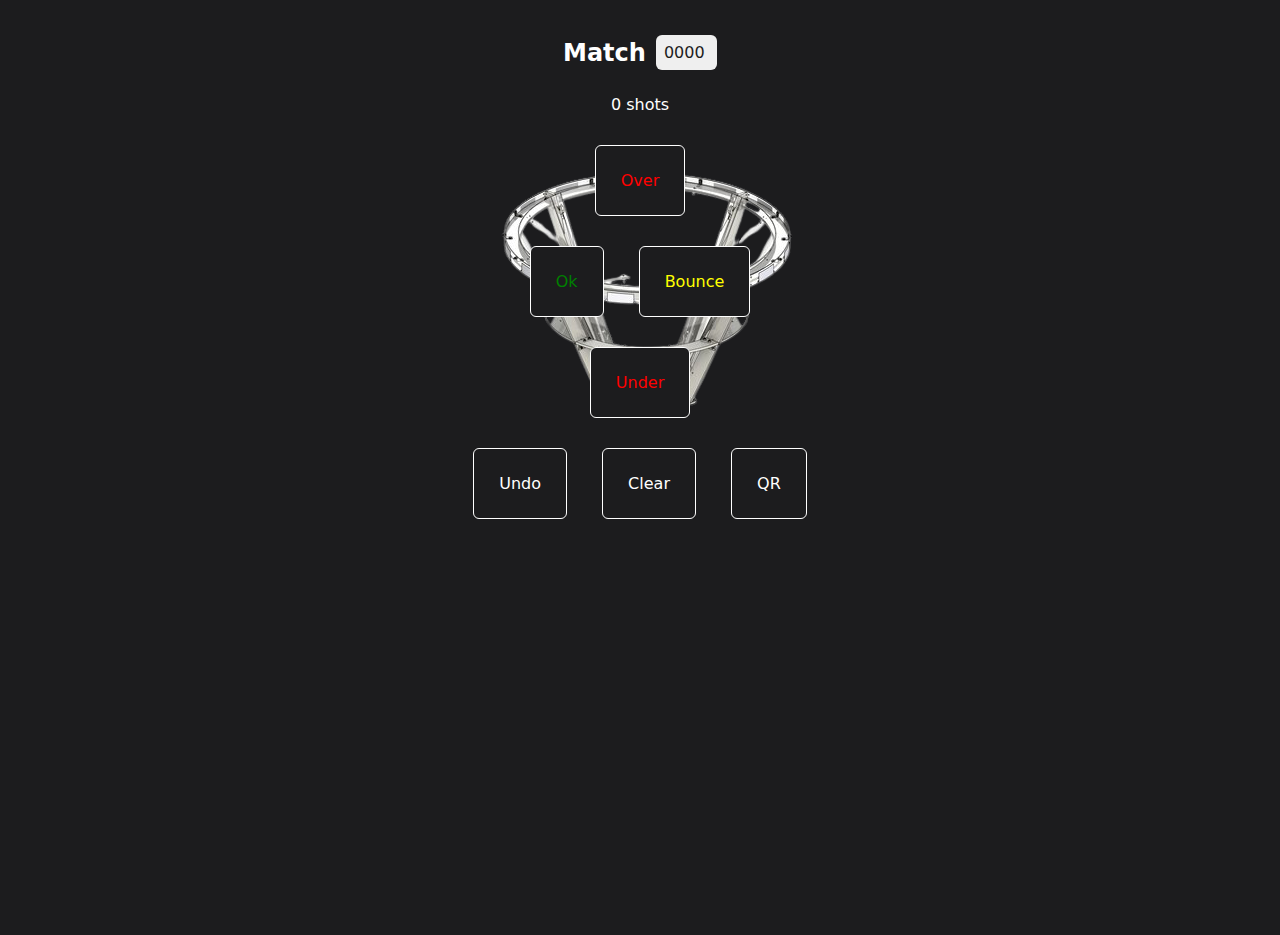
<file: index.html>
<html lang="en">

<head>
    <meta charset="UTF-8">
    <meta name="viewport" content="width=device-width, initial-scale=1.0">
    <meta http-equiv="X-UA-Compatible" content="ie=edge">
    <meta name="theme-color" content="#FF1616"/>
    <meta name="apple-mobile-web-app-status-bar" content="#FF1616">

    <title>Feather</title>

    <link rel="manifest" href="manifest.json">
    <link rel="icon" href="icon.png">
    <link rel="apple-touch-icon" href="icon.png">

    <style>
        html, body {
            margin: 0;
            height: 100%;
            overflow: hidden;
            font-family: system-ui, -apple-system, BlinkMacSystemFont, 'Segoe UI', 'Roboto', 'Oxygen', 'Ubuntu', 'Cantarell', 'Fira Sans', 'Droid Sans', 'Helvetica Neue', 'Segoe UI Emoji', 'Apple Color Emoji', 'Noto Color Emoji', sans-serif;
            background: #1c1c1e;
            color: white;
        }

        body, #hub {
            display: flex;
            flex-direction: column;
            align-items: center;
        }

        #hub {
            background-image: url("hub.png");
            background-repeat: no-repeat;
            background-position: center;
            width: 100%;
        }

        body {
            margin-top: 35px;
        }

        button {
            margin: 15px;
            padding: 25px;
            touch-action: manipulation; /* Disable double tap zoom */
            color: white;
            background: #1c1c1e;
            border: 1px solid white;
            font-family: inherit;
            font-size: inherit;
            border-radius: 6px;
            outline: none;
        }

        input[type="text"] {
            color: #1d1d1d;
            background-color: #efefef;
            font-family: inherit;
            font-size: inherit;
            margin-right: 6px;
            margin-bottom: 6px;
            padding: 10px;
            border: none;
            border-radius: 6px;
            outline: none;
        }

        .flex-row {
            display: flex;
            flex-direction: row;
            align-items: center;
            justify-content: center;
        }

        .flex-row input {
            width: 6ch;
            padding: 8px;
            margin: 0;
        }

        .flex-row h2 {
            padding: 0;
            margin: 0 10px 0 0;
        }

        .qr-container {
            display: flex;
            flex-direction: column;
            align-items: center;
        }

        #qr img {
            width: 90%;
            margin: 0 auto;
        }
    </style>
</head>

<body>
<div class="flex-row">
    <h2>Match</h2>
    <input id="matchNumber" type="text" value="0000">
</div>
<p style="margin-top: 25px"><span id="count">0</span> shots</p>

<div class="qr-container">
    <div id="qr" style="display: none"></div>
</div>

<div id="hub">
    <button class="match-button" style="color: red" onclick="logShot('over')">Over</button>

    <div>
        <button class="match-button" style="color: green" onclick="logShot('ok')">Ok</button>
        <button class="match-button" style="color: yellow" onclick="logShot('bounced')">Bounce</button>
    </div>
    <button class="match-button" style="color: red" onclick="logShot('under')">Under</button>
</div>

<div>
    <button class="match-button" onclick="undo()">Undo</button>
    <button class="match-button" onclick="clearShots()">Clear</button>
    <button onclick="toggleQR()" id="qr-button">QR</button>
</div>

</body>

<script src="qrcode.min.js"></script>
<script src="app.js"></script>
</file>
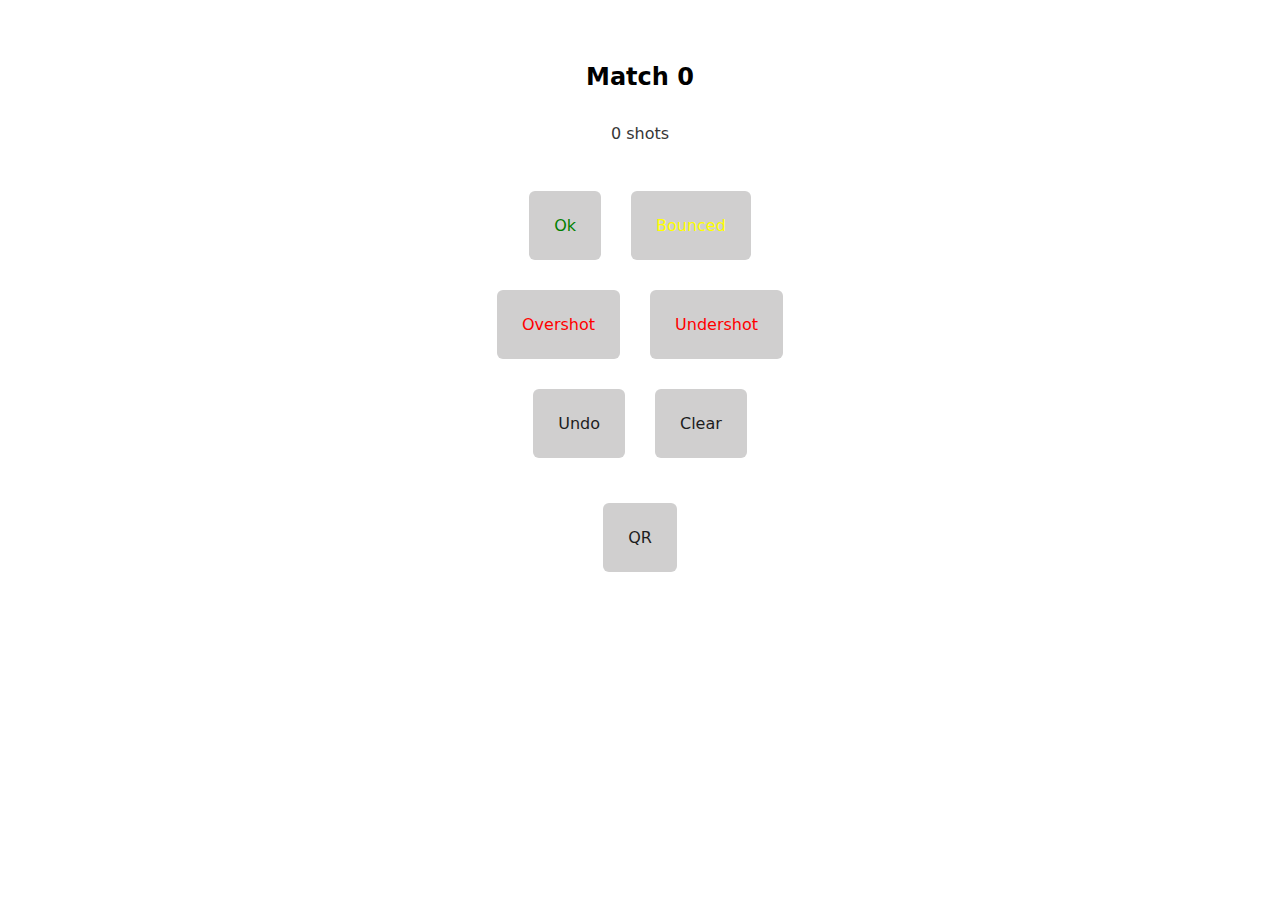
<file: templates/app.html>
<html lang="en">

<head>
    <link rel="stylesheet" href="/static/light.css">
    <title>Feather Mobile App</title>
</head>

<main>
    <div class="main">
        <h2>Match <span id="matchNumber">0</span></h2>
        <p><span id="count">0</span> shots</p>

        <div id="qr" style="display: none"></div>

        <div id="matchButtons">
            <div>
                <button style="color: green" onclick="logShot('ok')">Ok</button>
                <button style="color: yellow" onclick="logShot('bounced')">Bounced</button>
            </div>

            <div>
                <button style="color: red" onclick="logShot('over')">Overshot</button>
                <button style="color: red" onclick="logShot('under')">Undershot</button>
            </div>

            <div>
                <button onclick="undo()">Undo</button>
                <button onclick="clearShots()">Clear</button>
            </div>
        </div>

        <div>
            <button onclick="toggleQR()">QR</button>
        </div>
    </div>
</main>

<style>
    .main {
        border: 2px solid white;
    }

    .main, #matchButtons {
        display: flex;
        border-radius: 5px;
        padding: 15px;
        flex-direction: column;
        align-items: center;
    }

    .main div {
        display: flex;
        flex-direction: row;
    }

    button {
        margin: 15px;
        padding: 25px;
    }
</style>

<script src="/static/qrcode.min.js"></script>

<script>
    let shots = []
    let qrcode = new QRCode("qr", {
        width: 512,
        height: 512,
        colorDark: "#000",
        colorLight: "#fff",
        correctLevel: QRCode.CorrectLevel.L
    })

    function toggleQR() {
        if (document.getElementById("qr").style.display === "none") { // If QR isn't showing, show it
            let shotsObj = {}
            for (let i in shots) {
                shotsObj[shots[i]["time"]] = shots[i]["result"];
            }
            qrcode.makeCode(btoa(JSON.stringify({
                matchNumber: document.getElementById("matchNumber").innerText,
                shots: shotsObj
            })));
            document.getElementById("qr").style.display = "block"
            document.getElementById("matchButtons").style.display = "none"
        } else {
            document.getElementById("qr").style.display = "none"
            document.getElementById("matchButtons").style.display = "flex"
        }
    }

    function updateCount() {
        document.getElementById("count").innerText = shots.length
    }

    function logShot(shotResult) {
        shots.push({
            time: Date.now(),
            result: shotResult
        })
        updateCount()
    }

    function clearShots() {
        if (confirm("Are you sure you want to clear this match?")) {
            shots = []
            updateCount()
        }
    }

    function undo() {
        shots.pop()
        updateCount()
    }
</script>
</file>
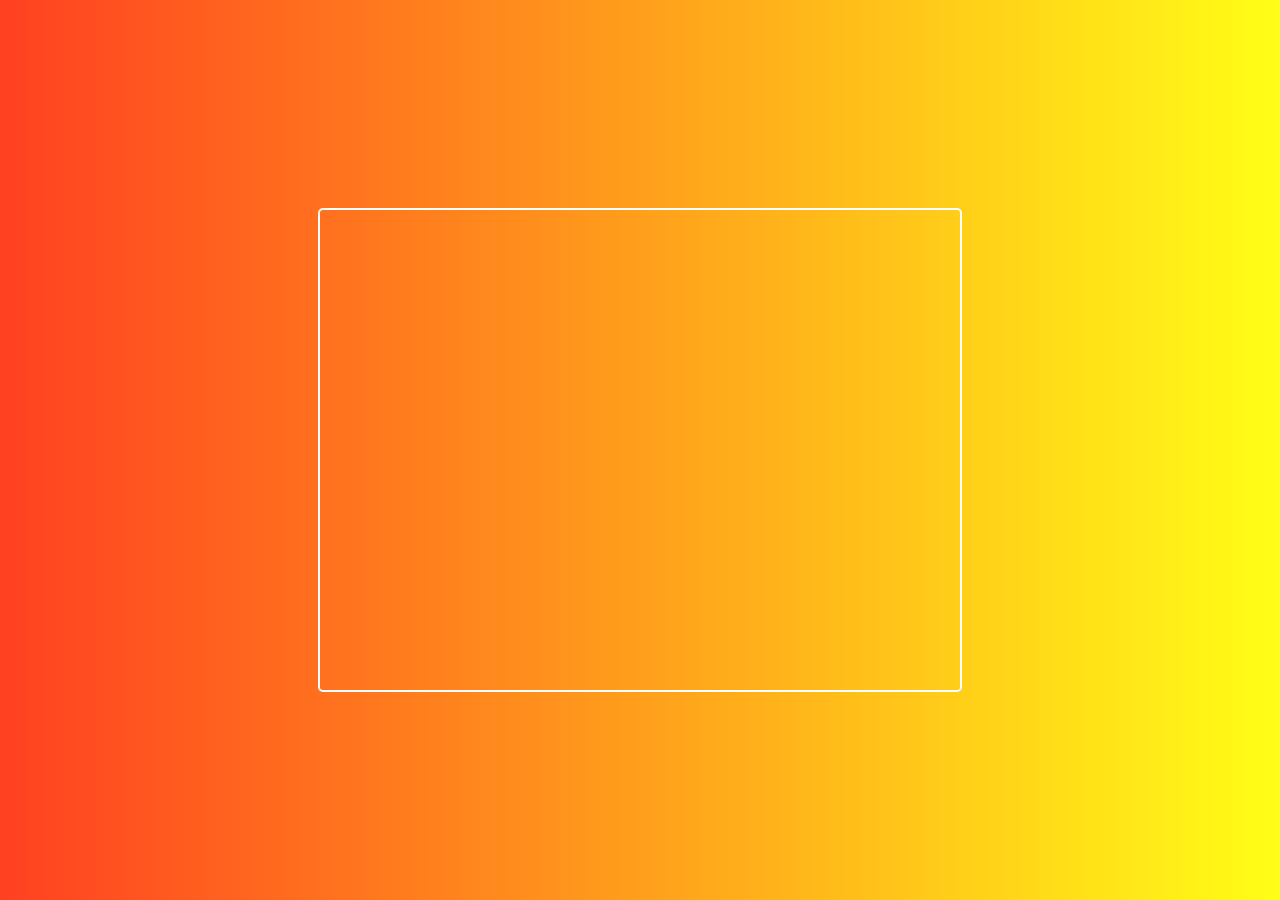
<file: templates/scanner.html>
<!DOCTYPE html>
<html lang="en">

<meta content="width=device-width, initial-scale=1" name="viewport"/>

<style>
    body {
        width: 100%;
        height: 100%;
        background: rgb(255, 64, 33);
        background: linear-gradient(90deg, rgba(255, 64, 33, 1) 0%, rgba(255, 254, 22, 1) 100%);
    }

    #canvas {
        position: absolute;
        top: 0;
        bottom: 0;
        left: 0;
        right: 0;
        margin: auto;
        border: 2px solid white;
        border-radius: 5px;
    }
</style>

<body>
<canvas id="canvas" width="640" height="480"></canvas>
</body>
</html>

<script src="/static/jsQR.js"></script>

<script>
    let video = document.createElement("video");
    let canvasElement = document.getElementById("canvas");
    let canvas = canvasElement.getContext("2d");
    let codeFound = false;

    // Use facingMode: environment to attempt to get the front camera on phones
    navigator.mediaDevices.getUserMedia({video: {facingMode: "environment"}}).then(function (stream) {
        video.srcObject = stream;
        video.setAttribute("playsinline", true); // required to tell iOS safari we don't want fullscreen
        video.play();
        requestAnimationFrame(tick);
    });

    function tick() {
        if (!codeFound) {
            if (video.readyState === video.HAVE_ENOUGH_DATA) {
                canvasElement.height = video.videoHeight;
                canvasElement.width = video.videoWidth;
                canvas.drawImage(video, 0, 0, canvasElement.width, canvasElement.height);
                let imageData = canvas.getImageData(0, 0, canvasElement.width, canvasElement.height);
                let code = jsQR(imageData.data, imageData.width, imageData.height, {
                    inversionAttempts: "dontInvert",
                });
                if (code) {
                    codeFound = true
                    window.location = "/submit?qr=" + code.data
                }
            }
            requestAnimationFrame(tick);
        }
    }
</script>
</file>
<file: static/light.css>
/**
 * Forced light theme version
 */

:root {
    --background-body: #fff;
    --background: #efefef;
    --background-alt: #f7f7f7;
    --selection: #9e9e9e;
    --text-main: #363636;
    --text-bright: #000;
    --text-muted: #70777f;
    --links: #0076d1;
    --focus: #0096bfab;
    --border: #dbdbdb;
    --code: #000;
    --animation-duration: 0.1s;
    --button-base: #d0cfcf;
    --button-hover: #9b9b9b;
    --scrollbar-thumb: rgb(170, 170, 170);
    --scrollbar-thumb-hover: var(--button-hover);
    --form-placeholder: #949494;
    --form-text: #1d1d1d;
    --variable: #39a33c;
    --highlight: #ff0;
    --select-arrow: url("data:image/svg+xml;charset=utf-8,%3C?xml version='1.0' encoding='utf-8'?%3E %3Csvg version='1.1' xmlns='http://www.w3.org/2000/svg' xmlns:xlink='http://www.w3.org/1999/xlink' height='62.5' width='116.9' fill='%23161f27'%3E %3Cpath d='M115.3,1.6 C113.7,0 111.1,0 109.5,1.6 L58.5,52.7 L7.4,1.6 C5.8,0 3.2,0 1.6,1.6 C0,3.2 0,5.8 1.6,7.4 L55.5,61.3 C56.3,62.1 57.3,62.5 58.4,62.5 C59.4,62.5 60.5,62.1 61.3,61.3 L115.2,7.4 C116.9,5.8 116.9,3.2 115.3,1.6Z'/%3E %3C/svg%3E");
}

html {
    scrollbar-color: rgb(170, 170, 170) #fff;
    scrollbar-color: var(--scrollbar-thumb) var(--background-body);
    scrollbar-width: thin;
}

body {
    font-family: system-ui, -apple-system, BlinkMacSystemFont, 'Segoe UI', 'Roboto', 'Oxygen', 'Ubuntu', 'Cantarell', 'Fira Sans', 'Droid Sans', 'Helvetica Neue', 'Segoe UI Emoji', 'Apple Color Emoji', 'Noto Color Emoji', sans-serif;
    line-height: 1.4;
    max-width: 800px;
    margin: 20px auto;
    padding: 0 10px;
    word-wrap: break-word;
    color: #363636;
    color: var(--text-main);
    background: #fff;
    background: var(--background-body);
    text-rendering: optimizeLegibility;
}

button {
    transition:
            background-color 0.1s linear,
            border-color 0.1s linear,
            color 0.1s linear,
            box-shadow 0.1s linear,
            transform 0.1s ease;
    transition:
            background-color var(--animation-duration) linear,
            border-color var(--animation-duration) linear,
            color var(--animation-duration) linear,
            box-shadow var(--animation-duration) linear,
            transform var(--animation-duration) ease;
}

input {
    transition:
            background-color 0.1s linear,
            border-color 0.1s linear,
            color 0.1s linear,
            box-shadow 0.1s linear,
            transform 0.1s ease;
    transition:
            background-color var(--animation-duration) linear,
            border-color var(--animation-duration) linear,
            color var(--animation-duration) linear,
            box-shadow var(--animation-duration) linear,
            transform var(--animation-duration) ease;
}

textarea {
    transition:
            background-color 0.1s linear,
            border-color 0.1s linear,
            color 0.1s linear,
            box-shadow 0.1s linear,
            transform 0.1s ease;
    transition:
            background-color var(--animation-duration) linear,
            border-color var(--animation-duration) linear,
            color var(--animation-duration) linear,
            box-shadow var(--animation-duration) linear,
            transform var(--animation-duration) ease;
}

h1 {
    font-size: 2.2em;
    margin-top: 0;
}

h1,
h2,
h3,
h4,
h5,
h6 {
    margin-bottom: 12px;
    margin-top: 24px;
}

h1 {
    color: #000;
    color: var(--text-bright);
}

h2 {
    color: #000;
    color: var(--text-bright);
}

h3 {
    color: #000;
    color: var(--text-bright);
}

h4 {
    color: #000;
    color: var(--text-bright);
}

h5 {
    color: #000;
    color: var(--text-bright);
}

h6 {
    color: #000;
    color: var(--text-bright);
}

strong {
    color: #000;
    color: var(--text-bright);
}

h1,
h2,
h3,
h4,
h5,
h6,
b,
strong,
th {
    font-weight: 600;
}

q::before {
    content: none;
}

q::after {
    content: none;
}

blockquote {
    border-left: 4px solid #0096bfab;
    border-left: 4px solid var(--focus);
    margin: 1.5em 0;
    padding: 0.5em 1em;
    font-style: italic;
}

q {
    border-left: 4px solid #0096bfab;
    border-left: 4px solid var(--focus);
    margin: 1.5em 0;
    padding: 0.5em 1em;
    font-style: italic;
}

blockquote > footer {
    font-style: normal;
    border: 0;
}

blockquote cite {
    font-style: normal;
}

address {
    font-style: normal;
}

a[href^='mailto\:']::before {
    content: '📧 ';
}

a[href^='tel\:']::before {
    content: '📞 ';
}

a[href^='sms\:']::before {
    content: '💬 ';
}

mark {
    background-color: #ff0;
    background-color: var(--highlight);
    border-radius: 2px;
    padding: 0 2px 0 2px;
    color: #000;
}

a > code,
a > strong {
    color: inherit;
}

button,
select,
input[type='submit'],
input[type='reset'],
input[type='button'],
input[type='checkbox'],
input[type='range'],
input[type='radio'] {
    cursor: pointer;
}

input,
select {
    display: block;
}

[type='checkbox'],
[type='radio'] {
    display: initial;
}

input {
    color: #1d1d1d;
    color: var(--form-text);
    background-color: #efefef;
    background-color: var(--background);
    font-family: inherit;
    font-size: inherit;
    margin-right: 6px;
    margin-bottom: 6px;
    padding: 10px;
    border: none;
    border-radius: 6px;
    outline: none;
}

button {
    color: #1d1d1d;
    color: var(--form-text);
    background-color: #efefef;
    background-color: var(--background);
    font-family: inherit;
    font-size: inherit;
    margin-right: 6px;
    margin-bottom: 6px;
    padding: 10px;
    border: none;
    border-radius: 6px;
    outline: none;
}

textarea {
    color: #1d1d1d;
    color: var(--form-text);
    background-color: #efefef;
    background-color: var(--background);
    font-family: inherit;
    font-size: inherit;
    margin-right: 6px;
    margin-bottom: 6px;
    padding: 10px;
    border: none;
    border-radius: 6px;
    outline: none;
}

select {
    color: #1d1d1d;
    color: var(--form-text);
    background-color: #efefef;
    background-color: var(--background);
    font-family: inherit;
    font-size: inherit;
    margin-right: 6px;
    margin-bottom: 6px;
    padding: 10px;
    border: none;
    border-radius: 6px;
    outline: none;
}

button {
    background-color: #d0cfcf;
    background-color: var(--button-base);
    padding-right: 30px;
    padding-left: 30px;
}

input[type='submit'] {
    background-color: #d0cfcf;
    background-color: var(--button-base);
    padding-right: 30px;
    padding-left: 30px;
}

input[type='reset'] {
    background-color: #d0cfcf;
    background-color: var(--button-base);
    padding-right: 30px;
    padding-left: 30px;
}

input[type='button'] {
    background-color: #d0cfcf;
    background-color: var(--button-base);
    padding-right: 30px;
    padding-left: 30px;
}

button:hover {
    background: #9b9b9b;
    background: var(--button-hover);
}

input[type='submit']:hover {
    background: #9b9b9b;
    background: var(--button-hover);
}

input[type='reset']:hover {
    background: #9b9b9b;
    background: var(--button-hover);
}

input[type='button']:hover {
    background: #9b9b9b;
    background: var(--button-hover);
}

input[type='color'] {
    min-height: 2rem;
    padding: 8px;
    cursor: pointer;
}

input[type='checkbox'],
input[type='radio'] {
    height: 1em;
    width: 1em;
}

input[type='radio'] {
    border-radius: 100%;
}

input {
    vertical-align: top;
}

label {
    vertical-align: middle;
    margin-bottom: 4px;
    display: inline-block;
}

input:not([type='checkbox']):not([type='radio']),
input[type='range'],
select,
button,
textarea {
    -webkit-appearance: none;
}

textarea {
    display: block;
    margin-right: 0;
    box-sizing: border-box;
    resize: vertical;
}

textarea:not([cols]) {
    width: 100%;
}

textarea:not([rows]) {
    min-height: 40px;
    height: 140px;
}

select {
    background: #efefef url("data:image/svg+xml;charset=utf-8,%3C?xml version='1.0' encoding='utf-8'?%3E %3Csvg version='1.1' xmlns='http://www.w3.org/2000/svg' xmlns:xlink='http://www.w3.org/1999/xlink' height='62.5' width='116.9' fill='%23161f27'%3E %3Cpath d='M115.3,1.6 C113.7,0 111.1,0 109.5,1.6 L58.5,52.7 L7.4,1.6 C5.8,0 3.2,0 1.6,1.6 C0,3.2 0,5.8 1.6,7.4 L55.5,61.3 C56.3,62.1 57.3,62.5 58.4,62.5 C59.4,62.5 60.5,62.1 61.3,61.3 L115.2,7.4 C116.9,5.8 116.9,3.2 115.3,1.6Z'/%3E %3C/svg%3E") calc(100% - 12px) 50% / 12px no-repeat;
    background: var(--background) var(--select-arrow) calc(100% - 12px) 50% / 12px no-repeat;
    padding-right: 35px;
}

select::-ms-expand {
    display: none;
}

select[multiple] {
    padding-right: 10px;
    background-image: none;
    overflow-y: auto;
}

input:focus {
    box-shadow: 0 0 0 2px #0096bfab;
    box-shadow: 0 0 0 2px var(--focus);
}

select:focus {
    box-shadow: 0 0 0 2px #0096bfab;
    box-shadow: 0 0 0 2px var(--focus);
}

button:focus {
    box-shadow: 0 0 0 2px #0096bfab;
    box-shadow: 0 0 0 2px var(--focus);
}

textarea:focus {
    box-shadow: 0 0 0 2px #0096bfab;
    box-shadow: 0 0 0 2px var(--focus);
}

input[type='checkbox']:active,
input[type='radio']:active,
input[type='submit']:active,
input[type='reset']:active,
input[type='button']:active,
input[type='range']:active,
button:active {
    transform: translateY(2px);
}

input:disabled,
select:disabled,
button:disabled,
textarea:disabled {
    cursor: not-allowed;
    opacity: 0.5;
}

::-moz-placeholder {
    color: #949494;
    color: var(--form-placeholder);
}

:-ms-input-placeholder {
    color: #949494;
    color: var(--form-placeholder);
}

::-ms-input-placeholder {
    color: #949494;
    color: var(--form-placeholder);
}

::placeholder {
    color: #949494;
    color: var(--form-placeholder);
}

fieldset {
    border: 1px #0096bfab solid;
    border: 1px var(--focus) solid;
    border-radius: 6px;
    margin: 0;
    margin-bottom: 12px;
    padding: 10px;
}

legend {
    font-size: 0.9em;
    font-weight: 600;
}

input[type='range'] {
    margin: 10px 0;
    padding: 10px 0;
    background: transparent;
}

input[type='range']:focus {
    outline: none;
}

input[type='range']::-webkit-slider-runnable-track {
    width: 100%;
    height: 9.5px;
    -webkit-transition: 0.2s;
    transition: 0.2s;
    background: #efefef;
    background: var(--background);
    border-radius: 3px;
}

input[type='range']::-webkit-slider-thumb {
    box-shadow: 0 1px 1px #000, 0 0 1px #0d0d0d;
    height: 20px;
    width: 20px;
    border-radius: 50%;
    background: #dbdbdb;
    background: var(--border);
    -webkit-appearance: none;
    margin-top: -7px;
}

input[type='range']:focus::-webkit-slider-runnable-track {
    background: #efefef;
    background: var(--background);
}

input[type='range']::-moz-range-track {
    width: 100%;
    height: 9.5px;
    -moz-transition: 0.2s;
    transition: 0.2s;
    background: #efefef;
    background: var(--background);
    border-radius: 3px;
}

input[type='range']::-moz-range-thumb {
    box-shadow: 1px 1px 1px #000, 0 0 1px #0d0d0d;
    height: 20px;
    width: 20px;
    border-radius: 50%;
    background: #dbdbdb;
    background: var(--border);
}

input[type='range']::-ms-track {
    width: 100%;
    height: 9.5px;
    background: transparent;
    border-color: transparent;
    border-width: 16px 0;
    color: transparent;
}

input[type='range']::-ms-fill-lower {
    background: #efefef;
    background: var(--background);
    border: 0.2px solid #010101;
    border-radius: 3px;
    box-shadow: 1px 1px 1px #000, 0 0 1px #0d0d0d;
}

input[type='range']::-ms-fill-upper {
    background: #efefef;
    background: var(--background);
    border: 0.2px solid #010101;
    border-radius: 3px;
    box-shadow: 1px 1px 1px #000, 0 0 1px #0d0d0d;
}

input[type='range']::-ms-thumb {
    box-shadow: 1px 1px 1px #000, 0 0 1px #0d0d0d;
    border: 1px solid #000;
    height: 20px;
    width: 20px;
    border-radius: 50%;
    background: #dbdbdb;
    background: var(--border);
}

input[type='range']:focus::-ms-fill-lower {
    background: #efefef;
    background: var(--background);
}

input[type='range']:focus::-ms-fill-upper {
    background: #efefef;
    background: var(--background);
}

a {
    text-decoration: none;
    color: #0076d1;
    color: var(--links);
}

a:hover {
    text-decoration: underline;
}

code {
    background: #efefef;
    background: var(--background);
    color: #000;
    color: var(--code);
    padding: 2.5px 5px;
    border-radius: 6px;
    font-size: 1em;
}

samp {
    background: #efefef;
    background: var(--background);
    color: #000;
    color: var(--code);
    padding: 2.5px 5px;
    border-radius: 6px;
    font-size: 1em;
}

time {
    background: #efefef;
    background: var(--background);
    color: #000;
    color: var(--code);
    padding: 2.5px 5px;
    border-radius: 6px;
    font-size: 1em;
}

pre > code {
    padding: 10px;
    display: block;
    overflow-x: auto;
}

var {
    color: #39a33c;
    color: var(--variable);
    font-style: normal;
    font-family: monospace;
}

kbd {
    background: #efefef;
    background: var(--background);
    border: 1px solid #dbdbdb;
    border: 1px solid var(--border);
    border-radius: 2px;
    color: #363636;
    color: var(--text-main);
    padding: 2px 4px 2px 4px;
}

img,
video {
    max-width: 100%;
    height: auto;
}

hr {
    border: none;
    border-top: 1px solid #dbdbdb;
    border-top: 1px solid var(--border);
}

table {
    border-collapse: collapse;
    margin-bottom: 10px;
    width: 100%;
    table-layout: fixed;
}

table caption {
    text-align: left;
}

td,
th {
    padding: 6px;
    text-align: left;
    vertical-align: top;
    word-wrap: break-word;
}

thead {
    border-bottom: 1px solid #dbdbdb;
    border-bottom: 1px solid var(--border);
}

tfoot {
    border-top: 1px solid #dbdbdb;
    border-top: 1px solid var(--border);
}

tbody tr:nth-child(even) {
    background-color: #efefef;
    background-color: var(--background);
}

tbody tr:nth-child(even) button {
    background-color: #f7f7f7;
    background-color: var(--background-alt);
}

tbody tr:nth-child(even) button:hover {
    background-color: #fff;
    background-color: var(--background-body);
}

::-webkit-scrollbar {
    height: 10px;
    width: 10px;
}

::-webkit-scrollbar-track {
    background: #efefef;
    background: var(--background);
    border-radius: 6px;
}

::-webkit-scrollbar-thumb {
    background: rgb(170, 170, 170);
    background: var(--scrollbar-thumb);
    border-radius: 6px;
}

::-webkit-scrollbar-thumb:hover {
    background: #9b9b9b;
    background: var(--scrollbar-thumb-hover);
}

::-moz-selection {
    background-color: #9e9e9e;
    background-color: var(--selection);
    color: #000;
    color: var(--text-bright);
}

::selection {
    background-color: #9e9e9e;
    background-color: var(--selection);
    color: #000;
    color: var(--text-bright);
}

details {
    display: flex;
    flex-direction: column;
    align-items: flex-start;
    background-color: #f7f7f7;
    background-color: var(--background-alt);
    padding: 10px 10px 0;
    margin: 1em 0;
    border-radius: 6px;
    overflow: hidden;
}

details[open] {
    padding: 10px;
}

details > :last-child {
    margin-bottom: 0;
}

details[open] summary {
    margin-bottom: 10px;
}

summary {
    display: list-item;
    background-color: #efefef;
    background-color: var(--background);
    padding: 10px;
    margin: -10px -10px 0;
    cursor: pointer;
    outline: none;
}

summary:hover,
summary:focus {
    text-decoration: underline;
}

details > :not(summary) {
    margin-top: 0;
}

summary::-webkit-details-marker {
    color: #363636;
    color: var(--text-main);
}

dialog {
    background-color: #f7f7f7;
    background-color: var(--background-alt);
    color: #363636;
    color: var(--text-main);
    border: none;
    border-radius: 6px;
    border-color: #dbdbdb;
    border-color: var(--border);
    padding: 10px 30px;
}

dialog > header:first-child {
    background-color: #efefef;
    background-color: var(--background);
    border-radius: 6px 6px 0 0;
    margin: -10px -30px 10px;
    padding: 10px;
    text-align: center;
}

dialog::-webkit-backdrop {
    background: #0000009c;
    -webkit-backdrop-filter: blur(4px);
    backdrop-filter: blur(4px);
}

dialog::backdrop {
    background: #0000009c;
    -webkit-backdrop-filter: blur(4px);
    backdrop-filter: blur(4px);
}

footer {
    border-top: 1px solid #dbdbdb;
    border-top: 1px solid var(--border);
    padding-top: 10px;
    color: #70777f;
    color: var(--text-muted);
}

body > footer {
    margin-top: 40px;
}

@media print {
    body,
    pre,
    code,
    summary,
    details,
    button,
    input,
    textarea {
        background-color: #fff;
    }

    button,
    input,
    textarea {
        border: 1px solid #000;
    }

    body,
    h1,
    h2,
    h3,
    h4,
    h5,
    h6,
    pre,
    code,
    button,
    input,
    textarea,
    footer,
    summary,
    strong {
        color: #000;
    }

    summary::marker {
        color: #000;
    }

    summary::-webkit-details-marker {
        color: #000;
    }

    tbody tr:nth-child(even) {
        background-color: #f2f2f2;
    }

    a {
        color: #00f;
        text-decoration: underline;
    }
}
</file>
